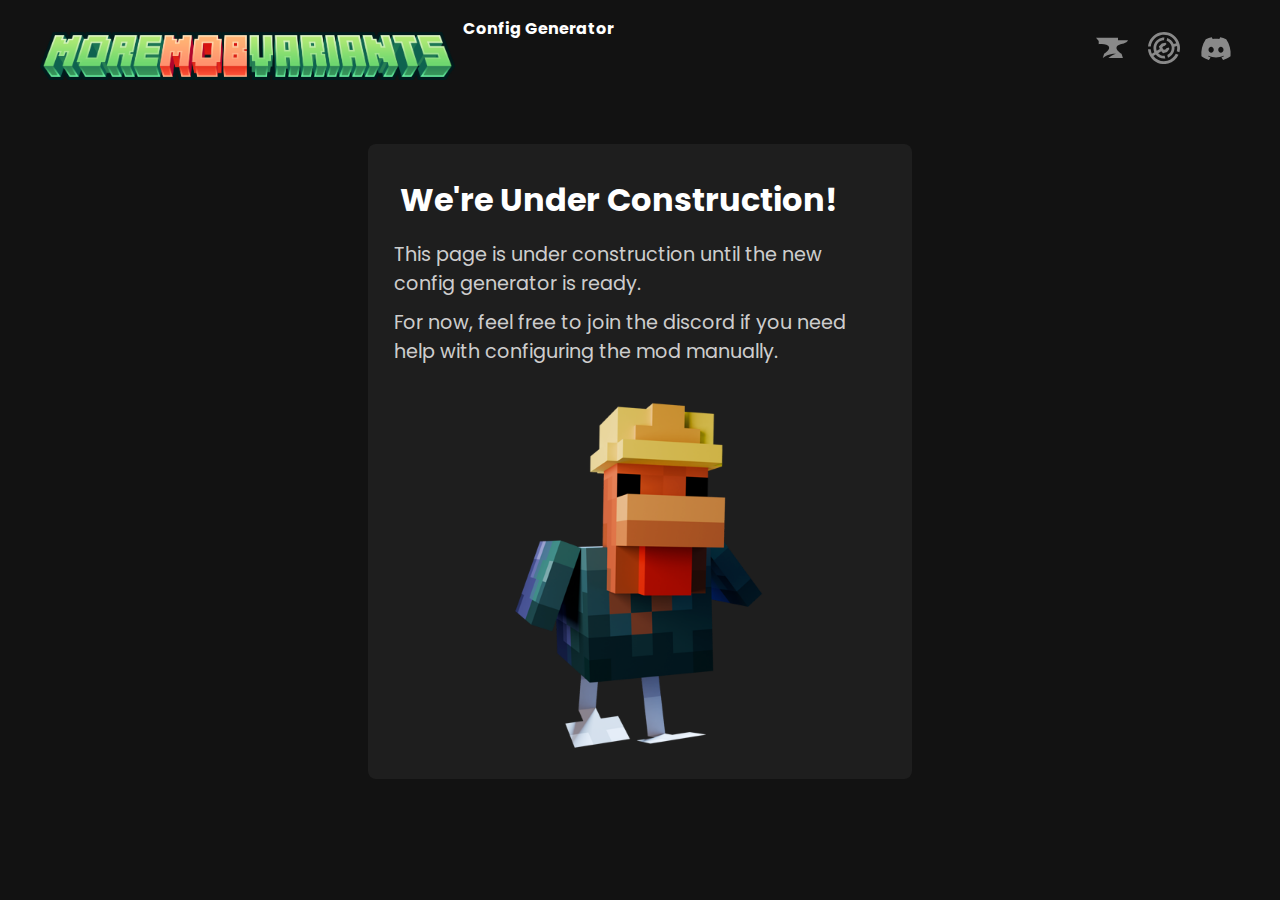
<file: index.html>
<!DOCTYPE html>
<html>
    <head>
        <meta chatset="UTF-8">
        <meta name="viewport" content="width=device-width, initial-scale=1.0">
        <title>More Mob Variants | Config Generator</title>

        <link rel="stylesheet" href="css/home.css">
        <link rel="stylesheet" href="https://fonts.googleapis.com/css?family=Poppins">
        <script type="module" src="scripts/jszip.js"></script>
        <!--<script type="module" src="scripts/home.js"></script>-->

        <link rel="apple-touch-icon" sizes="180x180" href="apple-touch-icon.png">
        <link rel="icon" type="image/png" sizes="32x32" href="favicon-32x32.png">
        <link rel="icon" type="image/png" sizes="16x16" href="favicon-16x16.png">
        <link rel="manifest" href="site.webmanifest">
        <link rel="mask-icon" href="safari-pinned-tab.svg" color="#5bbad5">
        <meta name="msapplication-TileColor" content="#78cb7b">
        <meta name="theme-color" content="#ffffff">
    </head>
    <body>
        <div class="nav">
            <div class="logo">
                <img src="assets/images/logo/logo-0_assembly-1.png">
                <h4>Config Generator</h4>
            </div>
    
            <div class="links">
                <a href="https://www.curseforge.com/minecraft/mc-mods/more-mob-variants" target="_blank" rel="noopener noreferrer">
                    <svg class="curseforge-logo">
                        <use href="assets/sprite.svg#cf"></use>
                    </svg>
                </a>
                <a href="https://modrinth.com/mod/more-mob-variants" target="_blank" rel="noopener noreferrer">
                    <svg class="modrinth-logo">
                        <use href="assets/sprite.svg#modrinth"></use>
                    </svg>
                </a>
                <a href="https://discord.gg/CeTHcXUJJv" target="_blank" rel="noopener noreferrer">
                    <svg class="discord-logo">
                        <use href="assets/sprite.svg#discord"></use>
                    </svg>
                </a>
            </div>
        </div>

        <div class="construction">
            <h4>We're under construction!</h4>
            <p>This page is under construction until the new config generator is ready.</p>
            <p>For now, feel free to join the discord if you need help with configuring the mod manually.</p>
            <img src="assets/images/construction/construction.png" alt="Chicken with a construction hat">
        </div>
        
        
    </body>
</html>
</file>
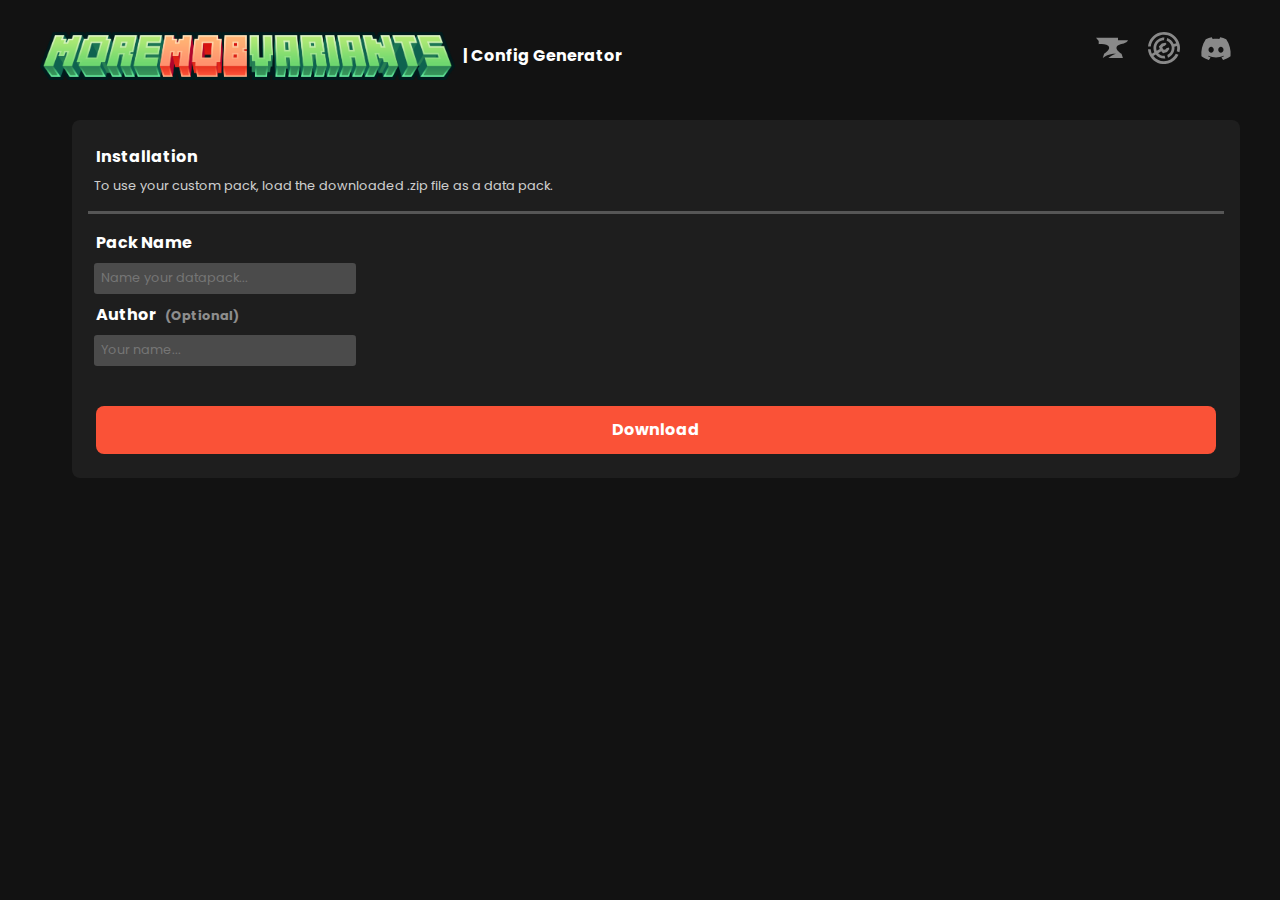
<file: index_old.html>
<!DOCTYPE html>
<html lang="en">
    <head>
        <meta chatset="UTF-8">
        <meta name="viewport" content="width=device-width, initial-scale=1.0">
        <title>More Mob Variants | Config Generator</title>

        <link rel="stylesheet" href="css/home.css">
        <link rel="stylesheet" href="https://fonts.googleapis.com/css?family=Poppins">
        <script type="module" src="scripts/jszip.js"></script>
        <script type="module" src="scripts/home.js"></script>

        <link rel="apple-touch-icon" sizes="180x180" href="apple-touch-icon.png">
        <link rel="icon" type="image/png" sizes="32x32" href="favicon-32x32.png">
        <link rel="icon" type="image/png" sizes="16x16" href="favicon-16x16.png">
        <link rel="manifest" href="site.webmanifest">
        <link rel="mask-icon" href="safari-pinned-tab.svg" color="#5bbad5">
        <meta name="msapplication-TileColor" content="#78cb7b">
        <meta name="theme-color" content="#ffffff">
    </head>
    <body>
        <div class="nav">
            <div class="logo">
                <img src="assets/images/logo/logo-0_assembly-1.png" alt="More Mob Variants">
                <h1>Config Generator</h1>
            </div>
    
            <div class="links">
                <a href="https://www.curseforge.com/minecraft/mc-mods/more-mob-variants" target="_blank" rel="noopener noreferrer">
                    <svg class="curseforge-logo">
                        <use href="assets/sprite.svg#cf"></use>
                    </svg>

                    <span class="visually-hidden">
                        See More Mob Variants on Curseforge
                    </span>
                </a>
                <a href="https://modrinth.com/mod/more-mob-variants" target="_blank" rel="noopener noreferrer">
                    <svg class="modrinth-logo">
                        <use href="assets/sprite.svg#modrinth"></use>
                    </svg>

                    <span class="visually-hidden">
                        See More Mob Variants on Modrinth
                    </span>
                </a>
                <a href="https://discord.gg/CeTHcXUJJv" target="_blank" rel="noopener noreferrer">
                    <svg class="discord-logo">
                        <use href="assets/sprite.svg#discord"></use>
                    </svg>

                    <span class="visually-hidden">
                        Join the More Mob Variants Discord server
                    </span>
                </a>
            </div>
        </div>

        <div class="container">
            <div id="categories"></div>
            <div class="menu">
                <h2>Installation</h2>
                <p>To use your custom pack, load the downloaded .zip file as a data pack.</p>
                <hr>
                <label class="pack-data-label" for="pack-name">Pack Name</label>
                <input type="text" class="pack-data" id="pack-name" name="pack-name" placeholder="Name your datapack...">
                <label class="pack-data-label" for="pack-author">Author <p class="subtitle">(Optional)</p></label>
                <input type="text" class="pack-data" id="pack-author" name="pack-author" placeholder="Your name...">
                <div class="button-container">
                    <button id="downloadbutton">Download</button>
                </div>
            </div>
        </div>
        
    </body>
</html>
</file>
<file: css/home.css>
body {
    background-color: #121212;
}

.visually-hidden {
    border-width: 0;
    clip: rect(0, 0, 0, 0);
    height: 1px;
    margin: -1px;
    overflow: hidden;
    padding: 0;
    position: absolute;
    white-space: nowrap;
    width: 1px;
}

.nav {
    display: flex;
    justify-content: space-between;
    user-select: none;
}

.logo {
    text-align: left;
    margin-left: 2em;
    display: flex;
}

.logo img {
    max-height: 3em;
    margin-top: 1.5em;
}

.logo h1 {
    margin-top: 1.5em;
    line-height: 3em;
    color: rgb(255, 255, 255);
    font-size: 1rem;
}

.logo h1::before {
    content: "| ";
}

.links {
    margin-right: 2em;
    margin-top: 1.5em;
}

.links a {
    color: transparent;
    padding: 0.5em;
}

.links svg {
    max-height: 2em;
    max-width: 2em;
    fill: rgb(255, 255, 255, 0.5);

    transition: fill 0.1s ease;
}

.links svg:hover {
    fill: rgb(255, 255, 255, 1);
}

#categories {
    display: block;
    padding: 2em;
    user-select: none;
}

.category {
    background-color: rgb(255, 255, 255, 0.05);
    padding: 1em;
    margin-bottom: 1em;
    border-radius: 0.5em;
    cursor: pointer;
}

.category h3::after {
    content: "(modified)";
    text-align: right;
    float: right;
    font-size: 0.8em;

    padding: 0.5em;
    padding-left: 0.5em;
    padding-right: 0.5em;
    border-radius: 0.5em;

    color: rgb(255, 255, 255, 0);
    background-color: rgb(255, 255, 255, 0);
    transition: color 0.2s ease, background-color 0.2s ease;
}

.category.modified h3::after {
    color: rgb(255, 255, 255);
    background-color: rgb(250, 82, 55);
}

h1, h2, h3, h4 {
    margin: 0.5em;

    color: white;
    font-family: "Poppins", sans-serif;
    text-transform: capitalize;
}

hr {
    border: none;
    border-top: solid rgb(255, 255, 255, 0.25);
    margin-top: 1em;
    margin-bottom: 1em;
}

.category h3 {
    cursor: pointer;
    font-size: 1rem;
}

.category .arrow-container {
    margin-left: 0.5em;
}

.category .arrow {
    border: solid rgb(255, 255, 255, 0.5);
    border-width: 0 0.2em 0.2em 0;
    display: inline-block;
    padding: 0.2em;

    transform: rotate(45deg);
    -webkit-transform: rotate(45deg);

    transition: transform 0.2s ease, -webkit-transform 0.2s ease;
}

.category:not(.open) .arrow {
    transform: rotate(-45deg);
    -webkit-transform: rotate(-45deg);
}

.category:not(.open):hover {
    background-color: rgb(255, 255, 255, 0.1);
}

.category .variants {
    max-height: 0;
    overflow: hidden;
    transition: max-height 0.2s ease;

    cursor: pointer;
}

.category.open .variants {
    max-height: 100vh;
}

.category.settings {
    border: solid rgb(255, 255, 255, 0.1);
}

.variants {
    display: flex;
    flex-wrap: wrap;
    gap: 0.5em;
    margin-top: 1em;
}

.variant {
    background-color: rgb(255, 255, 255, 0.1);
    border-radius: 0.5em;
    min-width: 10em;

    transition: background-color 0.1s ease;
}

.variant:hover {
    background-color: rgb(255, 255, 255, 0.15);
}

.variant.default {
    cursor: default;
    background-color: rgb(255, 255, 255, 0.15);
}

.variant.disabled {
    background-color: rgb(255, 255, 255, 0.02);
}

.variant .name {
    color: rgb(255, 255, 255, 1);
    font-family: "Poppins", sans-serif;
    font-size: 1em;
    font-weight: bold;
    text-transform: capitalize;

    margin: 1em;
    margin-top: 0.5em;
    margin-bottom: 0.25em;
    text-align: center;
}

.variant.disabled .name {
    color: rgb(255, 255, 255, 0.25);
}

.variant .img-container {
    max-width: 8em;
    max-height: 8em;
    margin: auto;
    overflow: hidden;
}

.variant.disabled .img-container {
    opacity: 25%;
}

.variant .img-container img {
    max-width: 100%;
    max-height: 100%;

    transition: max-width 0.1s ease, max-height 0.1s ease, transform 0.1s ease, -webkit-transform 0.1s ease;
}

.variant:hover .img-container {
    max-width: 8em;
    max-height: 8em;
}

.variant:not(.disabled):hover .img-container img {
    max-width: 110%;
    max-height: 110%;
    transform: translateX(-5%) translateY(-5%);
    -webkit-transform: translateX(-5%) translateY(-5%);
}

.variant-attribute {
    width: auto;
    display: flex;
    justify-content: space-between;

    margin-top: 0.125em;
    margin-bottom: 0.125em;
}

.variant.disabled .variant-attribute {
    opacity: 50%;
}

.variant-attribute-container {
    margin-top: 1em;
}

.variant-attribute:last-child {
    margin-bottom: 1em;
}

.variant.default .variant-attribute-container {
    position: relative;
    bottom: -1em;
}

.variant.no-weight .variant-attribute-container {
    position: relative;
    bottom: -1em;
}

.variant label {
    margin-left: 0.5em;
    
    color: white;
    font-family: "Poppins", sans-serif;
    font-size: 0.8em;
    line-height: 1.8em;
}

.variant .enabled-input {
    margin-right: 0.5em;
    margin-bottom: 0.3em;
}

.variant .enabled-container {
    display: none;
}

.variant .weight {
    float: right;
    text-align: left;
    margin-right: 0.5em;
    margin-left: 0.5em;
    margin-top: 0.05em;
    padding-left: 0.5em;

    background-color: rgb(255, 255, 255, 0.1);
    border: 0;
    border-radius: 0.125em;
    color: white;
    font-family: "Poppins", sans-serif;
}

.variant .chance-label::after {
    content: "(out of 10)";
    color: rgb(255, 255, 255, 0.75);
}

.container {
    display: flex;

}

.menu {
    background-color: rgb(255, 255, 255, 0.05);
    margin: 2em;
    margin-left: 0;
    padding: 1em;
    border-radius: 0.5em;
    flex-grow: 2;
    width: 20%;
    height: fit-content;
}

.menu h2 {
    font-size: 1rem;
}

.menu p {
    color: rgb(255, 255, 255, 0.8);
    margin: 0.5em;
    font-family: "Poppins", sans-serif;
    font-size: 0.8em;
}

.menu p a {
    color: rgb(0, 117, 255);
}

.menu p a:hover {
    color: rgb(70, 157, 255);
}

.menu .button-container {
    padding: 0.5em;
    margin-top: 2em;
}

.menu button {
    height: 3em;
    
    display: block;
    width: 100%;

    font-family: "Poppins", sans-serif;
    font-size: 1em;
    font-weight: bold;
    color: rgb(255, 255, 255);

    background-color: rgb(250, 82, 55);
    border: 0;
    border-radius: 0.5em;

    cursor: pointer;

    transition: background-color 0.1s ease;
}

.menu button:hover {
    background-color: rgb(255, 145, 110);
}

.menu button:active {
    background-color: rgb(255, 227, 188);
}

.menu .subtitle {
    display: inline;
    color: rgb(255, 255, 255, 0.5);
}

.construction {
    background-color: rgb(255, 255, 255, 0.05);
    border-radius: 0.5em;
    flex-grow: 2;
    width: 32em;
    height: fit-content;
    padding: 1em;

    position: relative;
    left: 50%;
    top: 50%;
    transform: translateX(-50%);
    -webkit-transform: translateX(-50%);
    -ms-transform: translateX(-50%);
    margin-top: 4em;
}

.construction h4 {
    font-size: 2em;
}

.construction p {
    color: rgb(255, 255, 255, 0.8);
    margin: 0.5em;
    font-family: "Poppins", sans-serif;
    font-size: 1.2em;
}

.construction img {
    width: 24em;
    position: relative;
    left: 50%;
    transform: translateX(-50%);
    -webkit-transform: translateX(-50%);
    -ms-transform: translateX(-50%);
}

.pack-data {
    background-color: rgb(255, 255, 255, 0.2);
    border: 0;
    border-radius: 0.25em;
    padding: 0.5em;
    color: rgb(255, 255, 255, 0.8);
    font-family: "Poppins", sans-serif;
    font-size: 0.8em;

    display: block;
    margin-right: 1em;
    margin-left: 0.5em;
}

.pack-data-label {
    margin: 0.5em;
    color: white;
    font-family: "Poppins", sans-serif;
    text-transform: capitalize;
    font-weight: 700;
    display: block;
}

@media only screen and (max-width: 1000px) {
    .container {
        flex-direction: column;
    }

    .logo {
        text-align: center;
        margin: 0;
        flex-direction: column;
        align-items: center;
    }
    
    .logo img {
        max-width: 20em;
        margin-top: 1.5em;
    }

    .logo h1 {
        margin-top: 0;
    }

    .logo h1::before {
        content: "";
    }

    .nav {
        flex-direction: column;
    }

    .links {
        text-align: center;
        margin: 0;
        margin-top: 0.5em;
        margin-bottom: 0.5em;
    }

    .container {
        width: 100%;
    }

    #categories {
        padding: 0.5em;
    }

    .menu {
        position: sticky;
        
        margin: 0;
        bottom: 1%;

        max-width: 1000px;
        width: 80%;
        margin-inline: auto;

        background-color: rgb(30, 30, 30);
        filter: drop-shadow(0 0 1em #121212);
    }

    .menu .button-container {
        margin-top: 1em;
    }

    .construction {
        width: fit-content;
    }

    .construction h4 {
        font-size: 1.4em;
    }

    .construction img {
        width: 12em;
    }
}
</file>
